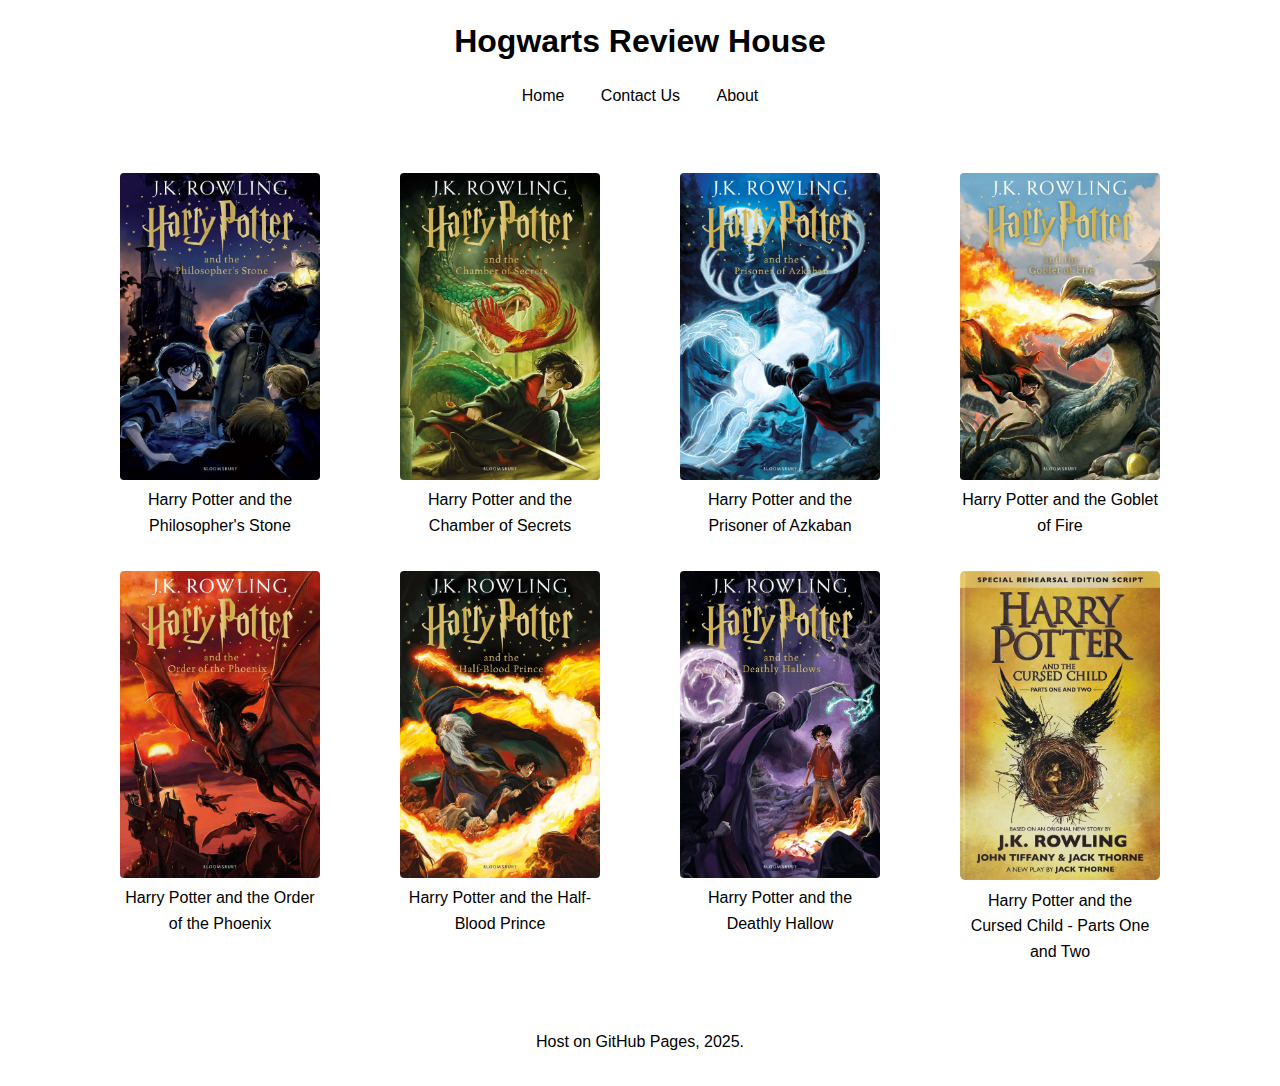
<file: index.html>
<!DOCTYPE html>
<html lang="en">
<head>
    <meta charset="UTF-8">
    <meta name="viewport" content="width=device-width, initial-scale=1.0">
    <link rel="stylesheet" href="css/styles.css">
    <title>Hogwarts Review House</title>
    <link rel="icon" href="icon.png" type="image/png">
</head>
<body>
    <header>
        <h1>Hogwarts Review House</h1>
        <nav>
            <a href="index.html">Home</a>
            <a href="contact_us.html">Contact Us</a>
            <a href="about.html">About</a>
        </nav>
    </header>


    <main>
        <div class="book-list">
            <a href="books/book_one.html">
                <figure>
                    <img src="images/1.webp" alt="Harry Potter and the Philosopher's Stone">
                    <figcaption>Harry Potter and the Philosopher's Stone</figcaption>
                </figure>
            </a>

            <figure>
                <img src="images/2.webp" alt="Harry Potter and the Chamber of Secrets">
                <figcaption>Harry Potter and the Chamber of Secrets</figcaption>
            </figure>

            <figure>
                <img src="images/3.webp" alt="Harry Potter and the Prisoner of Azkaban">
                <figcaption>Harry Potter and the Prisoner of Azkaban</figcaption>
            </figure>

            <figure>
                <img src="images/4.webp" alt="Harry Potter and the Goblet of Fire">
                <figcaption>Harry Potter and the Goblet of Fire</figcaption>
            </figure>

            <figure>
                <img src="images/5.webp" alt="Harry Potter and the Order of the Phoenix">
                <figcaption>Harry Potter and the Order of the Phoenix</figcaption>
            </figure>

            <figure>
                <img src="images/6.webp" alt="Harry Potter and the Half-Blood Prince">
                <figcaption>Harry Potter and the Half-Blood Prince</figcaption>
            </figure>

            <figure>
                <img src="images/7.webp" alt="Harry Potter and the Deathly Hallow">
                <figcaption>Harry Potter and the Deathly Hallow</figcaption>
            </figure>

            <figure>
                <img src="images/8.webp" alt="Harry Potter and the Cursed Child - Parts One and Two">
                <figcaption>Harry Potter and the Cursed Child - Parts One and Two</figcaption>
            </figure>
        </div>
    </main>

    <footer><p>Host on GitHub Pages, 2025.</p></footer>
</body>
</html>
</file>
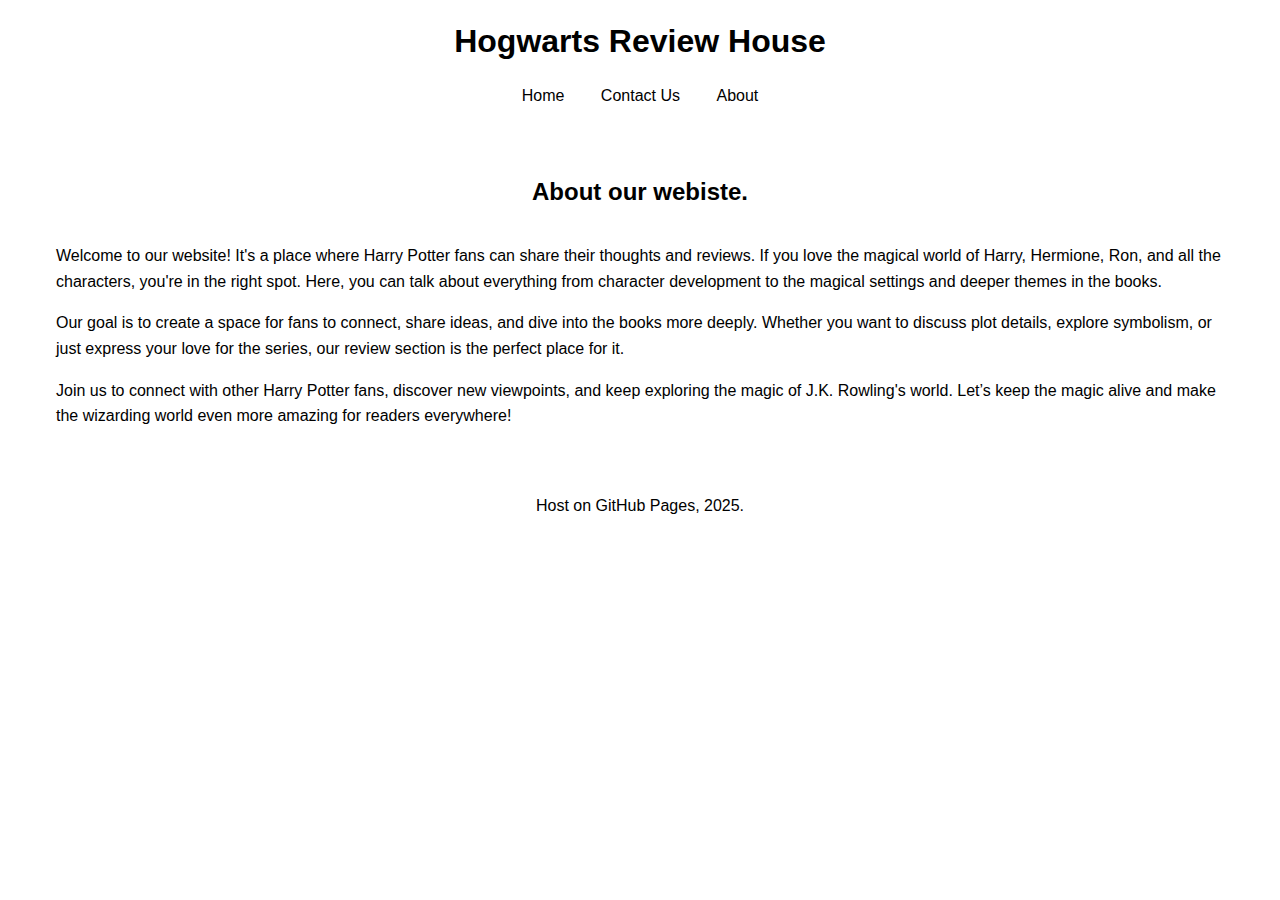
<file: about.html>
<!DOCTYPE html>
<html lang="en">
<head>
    <meta charset="UTF-8">
    <meta name="viewport" content="width=device-width, initial-scale=1.0">
    <link rel="stylesheet" href="css/styles.css">
    <title>Hogwarts Review House</title>
    <link rel="icon" href="icon.png" type="image/png">
</head>
<body>
    <header>
        <h1>Hogwarts Review House</h1>
        <nav>
            <a href="index.html">Home</a>
            <a href="contact_us.html">Contact Us</a>
            <a href="about.html">About</a>
        </nav>
    </header>

    <main>
        <article>
            <header>
                <h2>About our webiste.</h2>
            </header>
            <p>Welcome to our website! It's a place where Harry Potter fans can share their thoughts and reviews. If you love the magical world of Harry, Hermione, Ron, and all the characters, you're in the right spot. Here, you can talk about everything from character development to the magical settings and deeper themes in the books.</p>

            <p>Our goal is to create a space for fans to connect, share ideas, and dive into the books more deeply. Whether you want to discuss plot details, explore symbolism, or just express your love for the series, our review section is the perfect place for it.</p>

            <p>Join us to connect with other Harry Potter fans, discover new viewpoints, and keep exploring the magic of J.K. Rowling's world. Let’s keep the magic alive and make the wizarding world even more amazing for readers everywhere!</p>
        </article>
    </main>

    <footer><p>Host on GitHub Pages, 2025.</p></footer>
</body>
</html>
</file>
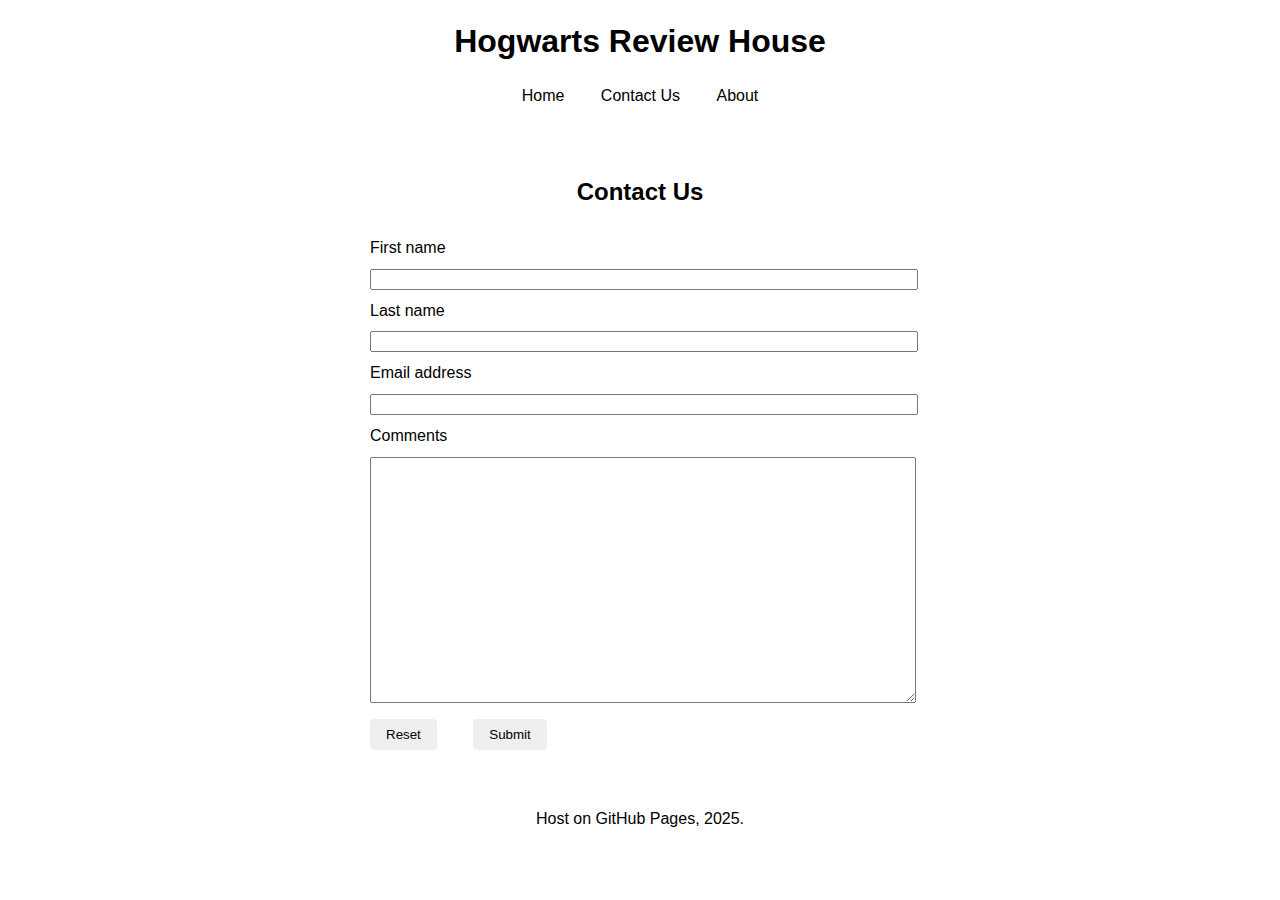
<file: contact_us.html>
<!DOCTYPE html>
<html lang="en">
<head>
    <meta charset="UTF-8">
    <meta name="viewport" content="width=device-width, initial-scale=1.0">
    <link rel="stylesheet" href="css/styles.css">
    <title>Hogwarts Review House</title>
    <link rel="icon" href="icon.png" type="image/png">
</head>
<body>
    <header>
        <h1>Hogwarts Review House</h1>
        <nav>
            <a href="index.html">Home</a>
            <a href="contact_us.html">Contact Us</a>
            <a href="about.html">About</a>
        </nav>
    </header>

    <main>
        <section>
            <header>
                <h2>Contact Us</h2>
            </header>
            
            <form id="contact-form" action="mailto:comments@hogwartsreviewhouse.com" method="post" enctype="text/plain">
                <label for="firstname">First name</label>
                <input type="text" id="firstname" name="firstname" required>

                <label for="lastname">Last name</label>
                <input type="text" id="lastname" name="lastname" required>
                
                <label for="email">Email address</label>
                <input type="email" id="email" name="email" required>
                
                <label for="comments">Comments</label>
                <textarea id="comments" name="comments" required></textarea>
                
                <button type="reset">Reset</button>
                <button type="submit">Submit</button>
            </form>
        </section>
    </main>

    <footer><p>Host on GitHub Pages, 2025.</p></footer>

    <script type="text/javascript">
        //Standardize the behavior of mailto across different browsers in different environments (development/production).
        const form = document.getElementById("contact-form");

        form.addEventListener("submit", function(e) {
            e.preventDefault();

            let formData = new FormData(form);
            let emailBody = "";

            // Format form data into the email body
            formData.forEach((value, filed) => {
                emailBody += filed + "=" + value + "\n";
            });

            // Open the email client with the pre-filled email
            let mailtoLink = "mailto:comments@hogwartsreviewhouse.com?body=" + encodeURIComponent(emailBody);
            window.location.href = mailtoLink;
        });
    </script>
</body>
</html>
</file>
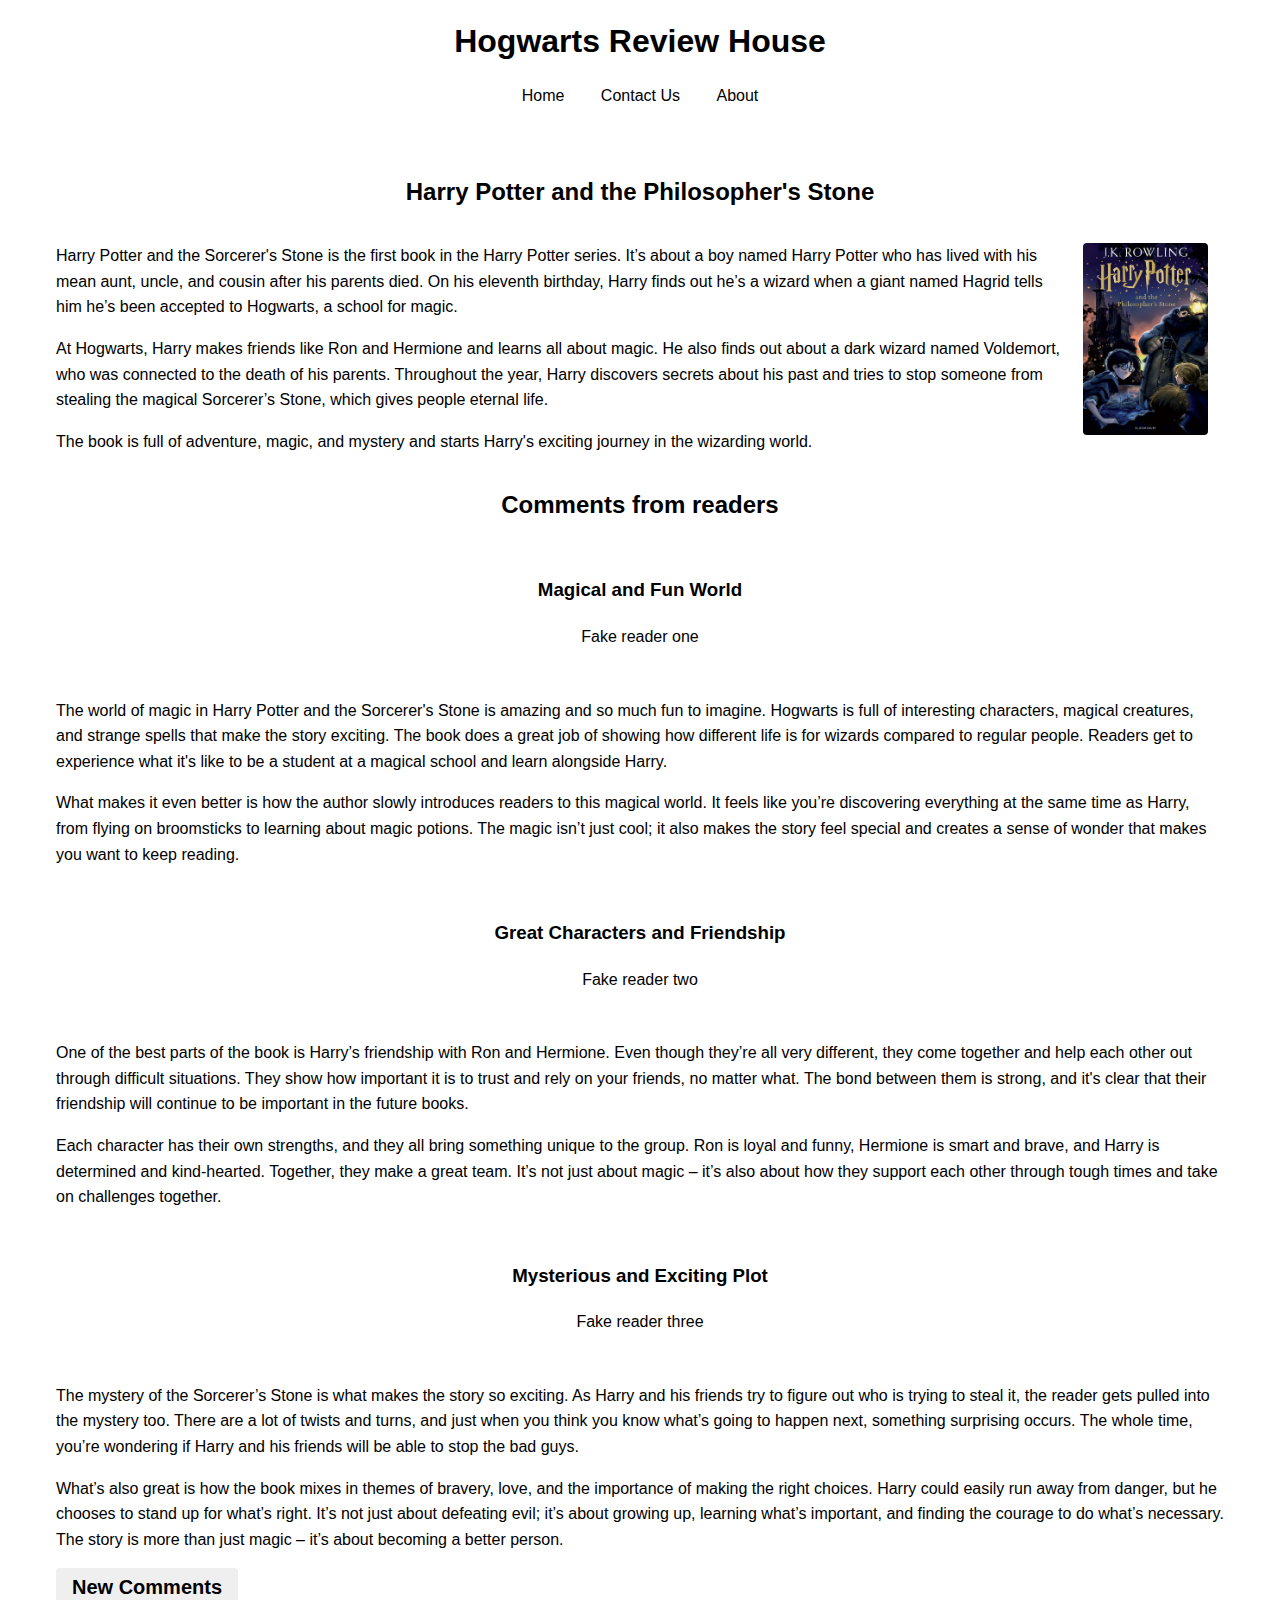
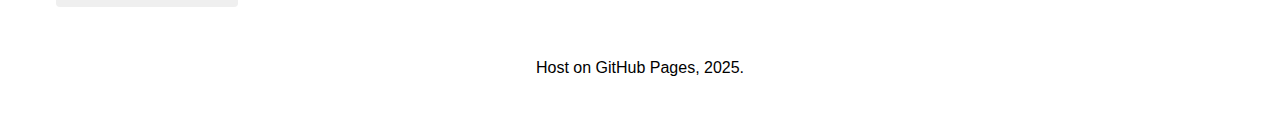
<file: books/book_one.html>
<!DOCTYPE html>
<html lang="en">
<head>
    <meta charset="UTF-8">
    <meta name="viewport" content="width=device-width, initial-scale=1.0">
    <link rel="stylesheet" href="../css/styles.css">
    <title>Hogwarts Review House</title>
    <link rel="icon" href="../icon.png" type="image/png">
</head>
<body>
    <header>
        <h1>Hogwarts Review House</h1>
        <nav>
            <a href="../index.html">Home</a>
            <a href="../contact_us.html">Contact Us</a>
            <a href="../about.html">About</a>
        </nav>
    </header>

    <main>
        <article class="book-intro">
            <header>
                <h2>Harry Potter and the Philosopher's Stone</h2>
            </header>

            <figure>
                <img src="../images/1.webp" alt="Harry Potter and the Philosopher's Stone">
            </figure>
                
            <p>Harry Potter and the Sorcerer's Stone is the first book in the Harry Potter series. It’s about a boy named Harry Potter who has lived with his mean aunt, uncle, and cousin after his parents died. On his eleventh birthday, Harry finds out he’s a wizard when a giant named Hagrid tells him he’s been accepted to Hogwarts, a school for magic.</p>

            <p>At Hogwarts, Harry makes friends like Ron and Hermione and learns all about magic. He also finds out about a dark wizard named Voldemort, who was connected to the death of his parents. Throughout the year, Harry discovers secrets about his past and tries to stop someone from stealing the magical Sorcerer’s Stone, which gives people eternal life.</p>

            <p>The book is full of adventure, magic, and mystery and starts Harry's exciting journey in the wizarding world.</p>
        </article>

        <section id="book-comments">
            <header>
                <h2>Comments from readers</h2>
            </header>

            <article>
                <header>
                    <h3>Magical and Fun World</h3>
                    <p>Fake reader one</p>
                </header>

                <p>The world of magic in Harry Potter and the Sorcerer's Stone is amazing and so much fun to imagine. Hogwarts is full of interesting characters, magical creatures, and strange spells that make the story exciting. The book does a great job of showing how different life is for wizards compared to regular people. Readers get to experience what it's like to be a student at a magical school and learn alongside Harry.</p>

                <p>What makes it even better is how the author slowly introduces readers to this magical world. It feels like you’re discovering everything at the same time as Harry, from flying on broomsticks to learning about magic potions. The magic isn’t just cool; it also makes the story feel special and creates a sense of wonder that makes you want to keep reading.</p>
            </article>

            <article>
                <header>
                    <h3>Great Characters and Friendship</h3>
                    <p>Fake reader two</p>
                </header>

                <p>One of the best parts of the book is Harry’s friendship with Ron and Hermione. Even though they’re all very different, they come together and help each other out through difficult situations. They show how important it is to trust and rely on your friends, no matter what. The bond between them is strong, and it's clear that their friendship will continue to be important in the future books.</p>

                <p>Each character has their own strengths, and they all bring something unique to the group. Ron is loyal and funny, Hermione is smart and brave, and Harry is determined and kind-hearted. Together, they make a great team. It’s not just about magic – it’s also about how they support each other through tough times and take on challenges together.</p>
            </article>

            <article>
                <header>
                    <h3>Mysterious and Exciting Plot</h3>
                    <p>Fake reader three</p>
                </header>

                <p>The mystery of the Sorcerer’s Stone is what makes the story so exciting. As Harry and his friends try to figure out who is trying to steal it, the reader gets pulled into the mystery too. There are a lot of twists and turns, and just when you think you know what’s going to happen next, something surprising occurs. The whole time, you’re wondering if Harry and his friends will be able to stop the bad guys.</p>

                <p>What’s also great is how the book mixes in themes of bravery, love, and the importance of making the right choices. Harry could easily run away from danger, but he chooses to stand up for what’s right. It’s not just about defeating evil; it’s about growing up, learning what’s important, and finding the courage to do what’s necessary. The story is more than just magic – it’s about becoming a better person.</p>
            </article>
        </section>


        <button id="add-comments-btn"><h2>New Comments</h2></button>

        <section id="modal">
            <header>
                <h2>New Comments</h2>
            </header>

            <form id="new-comments-form">
                <label for="subject">Subject</label>
                <input type="text" id="subject" name="subject" required>

                <label for="name">Name</label>
                <input type="text" id="name" name="name" required>
                
                <label for="email">Email address (optional)</label>
                <input type="email" id="email" name="email">
                
                <label for="newcomments">New Comments</label>
                <textarea id="newcomments" name="newcomments" required></textarea>
                
                <button type="reset">Reset</button>
                <button type="submit">Submit</button>
                <button type="button" id="close-modal-btn">Close</button>
            </form>
        </section>
    </main>

    <footer><p>Host on GitHub Pages, 2025.</p></footer>

    <script>
        // Get references to the DOM elements for opening and closing the modal
        const openModalBtn = document.getElementById('add-comments-btn');
        const closeModalBtn = document.getElementById('close-modal-btn');
        const modal = document.getElementById('modal');

        openModalBtn.onclick = function() { modal.style.display = 'block'; }

        closeModalBtn.onclick = function () { modal.style.display = 'none'; }

        const form = document.getElementById("new-comments-form");

        // Listen for the submit event of the form
        form.addEventListener('submit', function(event) {
            event.preventDefault();

            let formData = new FormData(this);
            let subject = formData.get('subject');
            let name = formData.get('name');
            let text = formData.get('newcomments');

            // Create a new article element to display the comment
            let article = document.createElement('article');

            // Create a header for the article containing the subject and name
            let header = document.createElement('header');
            header.innerHTML = `<h3>${subject}</h3><p>${name}</p>`
            article.appendChild(header);

            // Split the comment text by new lines
            // Create a paragraph for each line
            // Append the paragraph to the article
            formData.get('newcomments').split('\n').forEach((para, index) => {
                let p = document.createElement('p');
                p.textContent = para;
                article.appendChild(p);
            })

            // Append the newly created article to the comments section
            let section = document.getElementById('book-comments');
            section.appendChild(article);

            // Reset the form after submission (clear input fields)
            form.reset();
            // Hide the modal after submission
            modal.style.display = 'none';
        })
    </script>
</body>
</html>
</file>
<file: css/styles.css>
body {
    font-family: Arial, Helvetica, sans-serif;
    font-size: 16px;
    max-width: 1200px;
    margin: 0 auto;
    padding: 0;
    line-height: 1.6;
}

header {
    padding: 1em 0;
    text-align: center;
}

h1, h2 {
    margin: 0;
}

a {
    color: inherit;
    text-decoration: none;
}

nav {
    text-align: center;
    padding: 1rem;
}

nav a {
    margin: 0 1rem;
}

main {
    padding: 1rem;
}

.book-list {
    width: 100%;
    display: flex;
    flex-wrap: wrap;
    justify-content: center;
}

.book-list figure {
    text-align: center;
    max-width: 200px;
}

.book-list img {
    width: 100%;
    height: auto;
    border-radius: .25rem;
}

.book-intro figure {
    float: right;
    max-width: 125px;
    margin: 1rem;
}

.book-intro figure img {
    max-width: 100%;
    border-radius: .25rem;
}

form {
    width: 90%;
    max-width: 540px;
    margin: 0 auto;
}

form label {
    display: block;
    margin: .5rem 0;
}

form input, form textarea {
    display: block;
    margin: .5rem 0;
    width: 100%;
}

form textarea {
    height: 15rem;
}

form button {
    display: inline-block;
    margin: .5rem 2rem .5rem 0;
}

button {
    padding: .5rem 1rem;
    border: none;
    cursor: pointer;
    border-radius: .25rem;
}

#modal {
    display: none;
    position: fixed;
    top: 0;
    left: 0;
    width: 100%;
    height: 100%;
    background: rgba(255, 255, 255, 0.9);
}

footer {
    text-align: center;
    padding: 1rem 0;
    width: 100%;
}
</file>
